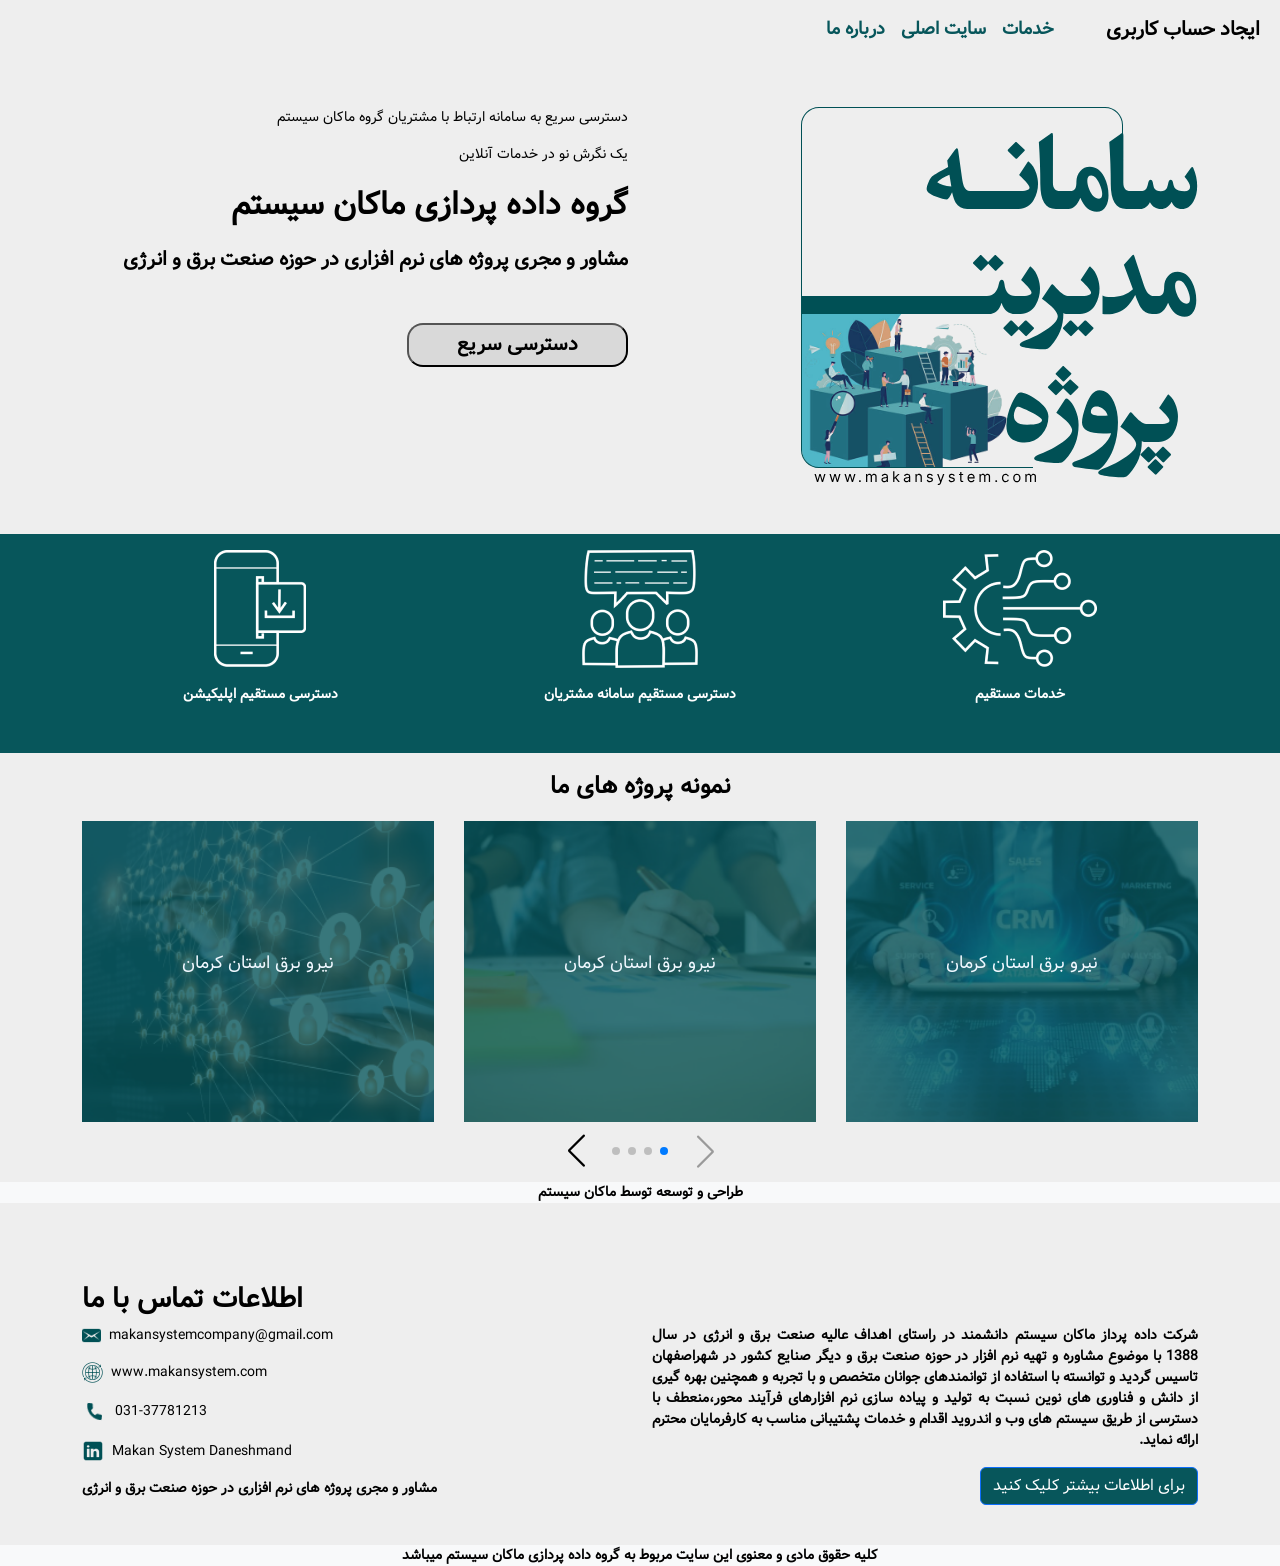
<file: index.html>
<!DOCTYPE html>
<html lang="en" dir="rtl">

<head>
  <meta charset="UTF-8">
  <meta http-equiv="X-UA-Compatible" content="IE=edge">
  <meta name="viewport" content="width=device-width, initial-scale=1.0">
  <title>Document</title>
  <link rel="stylesheet" href="./css/bootstrap.min.css">
  <link rel="stylesheet" href="./css/swiperCDN.css">
  <link rel="stylesheet" href="https://cdn.jsdelivr.net/npm/bootstrap-icons@1.10.5/font/bootstrap-icons.css">
  <link rel="stylesheet" href="./css/style.css">
</head>

<body>

  <header id="mian-btn-navbar">
    <nav class="navbar navbar-expand-lg ">
      <div class="container-fluid fw-bold">
        <a class="navbar-brand  p-1 me-sm-1" href="#" >ایجاد حساب کاربری</a>
        <button class="navbar-toggler" type="button" data-bs-toggle="collapse" data-bs-target="#navbarNav"
          aria-controls="navbarNav" aria-expanded="false" aria-label="Toggle navigation">
          <span class="navbar-toggler-icon"></span>
        </button>
        <div class="collapse navbar-collapse" id="navbarNav">
          <ul class="navbar-nav">
            <li class="nav-item">
              <a class="nav-link active fw-bold" style="color: #07565B; font-size: large" aria-current="page" href="#">خدمات</a>
            </li>
            <li class="nav-item">
              <a class="nav-link " style="color: #07565B; font-size: large;" href="#">سایت اصلی</a>
            </li>
            <li class="nav-item">
              <a class="nav-link" style="color: #07565B; font-size: large" href="#">درباره ما</a>
            </li>
          </ul>
        </div>
      </div>
    </nav>
  </header>

  <section>
    <div class="container pb-5 w-55">
      <div class="row">
        <div class="col-md-6">
          <div class="text-sm-center text-md-end">
            <img class="mt-5 img-fluid" src="./img/Group 2.svg" alt="">
          </div>
        </div>
        <div class="col-md-6 ">
          <div class="text-sm-center text-md-end mt-sm-3 mt-md-5">
            <p>دسترسی سریع به سامانه ارتباط با مشتریان گروه ماکان سیستم</p>
            <p>یک نگرش نو در خدمات آنلاین</p>
          </div>

          <div class="fw-bold text-sm-center text-md-end">
            <p class="fs-2">گروه داده پردازی ماکان سیستم</p>
            <p class="fs-5">مشاور و مجری پروژه های نرم افزاری در حوزه صنعت برق و انرژی</p>
          </div>

          <div class=" text-sm-center text-md-end mt-md-5 text-end ">
            <button class="fw-bold h5 rounded-4  px-5 py-2" style="background-color: #D9D9D9;">دسترسی سریع</button>
          </div>
        </div>
      </div>
    </div>
  </section>


  <section  style="background-color: #07565B;">
    <div class="container py-3 ">
      <div class="row ">
        <div class="col-md-4 mb-3 d-grid" style="justify-items: center;">
          <img src="./img/2 1.png" alt="">
          <span class="my-3 text-white fw-bold">خدمات مستقیم</span>
        </div>

        <div class="col-md-4 mb-3 d-grid" style="justify-items: center;">
          <img src="./img/2 2.png" alt="">
          <span class="my-3 text-white fw-bold">دسترسی مستقیم سامانه مشتریان</span>
        </div>

        <div class="col-md-4 mb-3 d-grid" style="justify-items: center;">
          <img src="./img/3 90099.png" alt="">
          <span class="my-3 text-white fw-bold">دسترسی مستقیم اپلیکیشن</span>
        </div>

      </div>
    </div>
  </section>

  <section>
    <div class="container">
      <div class="row">
        <div class="col-md-12">
          <p class="fw-bold fs-4 my-3 text-center">نمونه پروژه های ما</p>
          <div class="swiper mySwiper pb-5">
            <div class="swiper-wrapper" style="position: relative;">
              <div class="swiper-slide">
                <img src="./img/CRM-1135205042-700 1.png" style="background-color: #07565B;" alt="">
                <p style="position: absolute ; color: aliceblue;">نیرو برق استان کرمان</p>
              </div>
              <div class="swiper-slide">
                <img src="./img/5e5a17480e1706346d74a0fa_Sale-Plan-Bit 1.png" style="background-color: #07565B;" alt="">
                <p style="position: absolute ; color: aliceblue;">نیرو برق استان کرمان</p>
              </div>
              <div class="swiper-slide">
                <img src="./img/Customer-Information-System 1.png "style="background-color: #07565B;" alt="">
                <p style="position: absolute ; color: aliceblue;">نیرو برق استان کرمان</p>
              </div>
              <div class="swiper-slide">
                <img src="./img/CRM-1135205042-700 1.png" style="background-color: #07565B;" alt="">
                <p style="position: absolute ; color: aliceblue;">نیرو برق استان کرمان</p>
              </div>
              <div class="swiper-slide">
                <img src="./img/CRM-1135205042-700 1.png" style="background-color: #07565B;" alt="">
                <p style="position: absolute ; color: aliceblue;">نیرو برق استان کرمان</p>
              </div>
              <div class="swiper-slide">
                <img src="./img/CRM-1135205042-700 1.png" style="background-color: #07565B;" alt="">
                <p style="position: absolute ; color: aliceblue;">نیرو برق استان کرمان</p>
              </div>
            </div>
            <!-- Add these lines for the buttons -->
              <div class="swiper-button-next text-black "></div>
              <div class="swiper-button-prev text-black "></div>
              <!-- End of buttons -->
            <div class="swiper-pagination z-0"></div>
          </div>

        </div>
      </div>
    </div>
  </section>

  <div class="container-fluid  px-0 py-3 my-5 " >
    <span class="bg-light d-flex fw-bold mt-3" style="justify-content: center;">طراحی و توسعه توسط ماکان سیستم</span>
  </div>

  <section>
    <div class="container py-3">
      <div class="row">
        <h5 class="h1 fw-bold fs-3 text-sm-center text-md-start">اطلاعات تماس با ما</h5>

        <div class="col-md-6">
          <div>
            <p class="d-flex fw-bold" style="text-align: justify;">شرکت داده پرداز ماکان سیستم دانشمند در راستای اهداف
              عالیه صنعت برق و انرژی در
              سال 1388 با موضوع مشاوره و تهیه نرم افزار در حوزه صنعت برق و دیگر صنایع کشور در شهراصفهان تاسیس گردید و
              توانسته با استفاده از توانمندهای جوانان متخصص و با تجربه و همچنین بهره گیری از دانش و فناوری های نوین نسبت
              به تولید و پیاده سازی نرم افزارهای فرآیند محور،منعطف با دسترسی از طریق سیستم های وب و اندروید اقدام و
              خدمات پشتیبانی مناسب به کارفرمایان محترم ارائه نماید. </p>
          </div>

          <div class="mb-sm-4 text-sm-end mb-2">
            <button class="border-1 btn btn-outline-primary">برای اطلاعات بیشتر کلیک کنید</button>
          </div>
        </div>
        <div class="col-md-6 text-start ">
          <div>
            <p> makansystemcompany@gmail.com<img class="pe-2" src="./img/rwe.png" alt=""></p>
          </div>
          <div>
            <p> www.makansystem.com<img class="pe-2" src="./img/internet.png" alt=""></p>
          </div>
          <div>
            <p> 031-37781213<img class="pe-2" src="./img/phone.png" alt=""></p>
          </div>
          <div >
            <p> Makan System Daneshmand<img class="pe-2" src="./img/linkdin.png" alt=""></p>
          </div>
          <div class="text-sm-center text-md-start fw-bold">
            <p> مشاور و مجری پروژه های نرم افزاری در حوزه صنعت برق و انرژی</p>
          </div>
        </div>



      </div>
    </div>
  </section>

  <div class="container-fluid px-0 ">
    <span class="bg-light d-flex fw-bold justify-content-center align-items-center text-center "  >کلیه حقوق مادی و معنوی این سایت مربوط به گروه داده پردازی ماکان سیستم میباشد</span>
  </div>



</html>
<script src="./js/bootstrap.bundle.min.js"></script>
<script src="./js/swipperCDN.js"></script>
<script src="./js/swiper.js"></script>

</body>
</file>
<file: css/style.css>
@font-face {
    font-family: "Vazir";
    src: url(/vazir-font-v16.1.0/Vazir.eot);

    src: url(/vazir-font-v16.1.0/Vazir.woff2) format("woff2");
}



body {
    font-family: "Vazir" !important;
    position: relative;
    height: 100%;
}

body {
    background: #eee;
    font-family: system-ui, -apple-system, BlinkMacSystemFont, 'Segoe UI', Roboto, Oxygen, Ubuntu, Cantarell, 'Open Sans', 'Helvetica Neue', sans-serif;
    font-size: 14px;
    color: #000;
    margin: 0;
    padding: 0;
}

.swiper {
    width: 100%;
    height: 100%;
}

.swiper-slide {
    text-align: center;
    font-size: 18px;
    background: #fff;
    display: flex;
    justify-content: center;
    align-items: center;
}

.swiper-slide img {
    display: block;
    width: 100%;
    height: 100%;
    object-fit: cover;
}

.btn-outline-primary {
    background-color: #07565B !important;
    color: #ffffff;
}

@media  (min-width:1400px) {
 .swiper-button-prev:after, .swiper-rtl .swiper-button-next:after {
    content: 'prev' !important;
    position: absolute;
    top: 178px;
    left: 575px;
    font-size: 33px;
}
.swiper-button-next::after, .swiper-rtl .swiper-button-prev::after {
    content: "next" !important;
    position: absolute;
    left: -565px;
    top: 179px;
}   

}
@media screen and (max-width:1400px) {
    .swiper-button-prev:after, .swiper-rtl .swiper-button-next:after {
        content: 'prev' !important;
        position: absolute;
        top: 160px;
        left: 476px;
        font-size: 33px;
    }
    .swiper-button-next::after, .swiper-rtl .swiper-button-prev::after {
        content: "next" !important;
        position: absolute;
        left: -464px;
        top: 161px;
        font-size: 33px;
    }   
}

@media screen and (min-width:1000px) and (max-width:1200px) {
    .swiper-button-prev:after, .swiper-rtl .swiper-button-next:after {
        content: 'prev' !important;
        position: absolute;
        top: 140px;
        left: 378px;
        font-size: 33px;
    }
    .swiper-button-next::after, .swiper-rtl .swiper-button-prev::after {
        content: "next" !important;
        position: absolute;
        left: -368px;
        top: 142px;
        font-size: 33px;
    }       
}

@media screen and (min-width:800px) and (max-width:1000px) {
    .swiper-button-prev:after, .swiper-rtl .swiper-button-next:after {
        content: 'prev' !important;
        position: absolute;
        top: 113px;
        left: 261px;
        font-size: 33px;
    }
    .swiper-button-next::after, .swiper-rtl .swiper-button-prev::after {
        content: "next" !important;
        position: absolute;
        left: -257px;
        top: 115px;
        font-size: 33px;
    }       
}

@media screen and (max-width:800px) {
    .swiper-button-prev:after, .swiper-rtl .swiper-button-next:after {
        display: none;
    }
    .swiper-button-next::after, .swiper-rtl .swiper-button-prev::after {
        display: none;
    }     
}

/* @media screen and (max-width:800) {
    
} */
</file>
<file: css/swiperCDN.css>
/**
 * Swiper 9.4.1
 * Most modern mobile touch slider and framework with hardware accelerated transitions
 * https://swiperjs.com
 *
 * Copyright 2014-2023 Vladimir Kharlampidi
 *
 * Released under the MIT License
 *
 * Released on: June 13, 2023
 */

 @font-face{font-family:swiper-icons;src:url('data:application/font-woff;charset=utf-8;base64, [base64]//wADZ2x5ZgAAAywAAADMAAAD2MHtryVoZWFkAAABbAAAADAAAAA2E2+eoWhoZWEAAAGcAAAAHwAAACQC9gDzaG10eAAAAigAAAAZAAAArgJkABFsb2NhAAAC0AAAAFoAAABaFQAUGG1heHAAAAG8AAAAHwAAACAAcABAbmFtZQAAA/gAAAE5AAACXvFdBwlwb3N0AAAFNAAAAGIAAACE5s74hXjaY2BkYGAAYpf5Hu/j+W2+MnAzMYDAzaX6QjD6/4//Bxj5GA8AuRwMYGkAPywL13jaY2BkYGA88P8Agx4j+/8fQDYfA1AEBWgDAIB2BOoAeNpjYGRgYNBh4GdgYgABEMnIABJzYNADCQAACWgAsQB42mNgYfzCOIGBlYGB0YcxjYGBwR1Kf2WQZGhhYGBiYGVmgAFGBiQQkOaawtDAoMBQxXjg/wEGPcYDDA4wNUA2CCgwsAAAO4EL6gAAeNpj2M0gyAACqxgGNWBkZ2D4/wMA+xkDdgAAAHjaY2BgYGaAYBkGRgYQiAHyGMF8FgYHIM3DwMHABGQrMOgyWDLEM1T9/w8UBfEMgLzE////P/5//f/V/xv+r4eaAAeMbAxwIUYmIMHEgKYAYjUcsDAwsLKxc3BycfPw8jEQA/[base64]/uznmfPFBNODM2K7MTQ45YEAZqGP81AmGGcF3iPqOop0r1SPTaTbVkfUe4HXj97wYE+yNwWYxwWu4v1ugWHgo3S1XdZEVqWM7ET0cfnLGxWfkgR42o2PvWrDMBSFj/IHLaF0zKjRgdiVMwScNRAoWUoH78Y2icB/yIY09An6AH2Bdu/UB+yxopYshQiEvnvu0dURgDt8QeC8PDw7Fpji3fEA4z/PEJ6YOB5hKh4dj3EvXhxPqH/SKUY3rJ7srZ4FZnh1PMAtPhwP6fl2PMJMPDgeQ4rY8YT6Gzao0eAEA409DuggmTnFnOcSCiEiLMgxCiTI6Cq5DZUd3Qmp10vO0LaLTd2cjN4fOumlc7lUYbSQcZFkutRG7g6JKZKy0RmdLY680CDnEJ+UMkpFFe1RN7nxdVpXrC4aTtnaurOnYercZg2YVmLN/d/gczfEimrE/fs/bOuq29Zmn8tloORaXgZgGa78yO9/cnXm2BpaGvq25Dv9S4E9+5SIc9PqupJKhYFSSl47+Qcr1mYNAAAAeNptw0cKwkAAAMDZJA8Q7OUJvkLsPfZ6zFVERPy8qHh2YER+3i/BP83vIBLLySsoKimrqKqpa2hp6+jq6RsYGhmbmJqZSy0sraxtbO3sHRydnEMU4uR6yx7JJXveP7WrDycAAAAAAAH//wACeNpjYGRgYOABYhkgZgJCZgZNBkYGLQZtIJsFLMYAAAw3ALgAeNolizEKgDAQBCchRbC2sFER0YD6qVQiBCv/H9ezGI6Z5XBAw8CBK/m5iQQVauVbXLnOrMZv2oLdKFa8Pjuru2hJzGabmOSLzNMzvutpB3N42mNgZGBg4GKQYzBhYMxJLMlj4GBgAYow/P/PAJJhLM6sSoWKfWCAAwDAjgbRAAB42mNgYGBkAIIbCZo5IPrmUn0hGA0AO8EFTQAA');font-weight:400;font-style:normal}:root{--swiper-theme-color:#007aff}.swiper,swiper-container{margin-left:auto;margin-right:auto;position:relative;overflow:hidden;list-style:none;padding:0;z-index:1;display:block}.swiper-vertical>.swiper-wrapper{flex-direction:column}.swiper-wrapper{position:relative;width:100%;height:100%;z-index:1;display:flex;transition-property:transform;transition-timing-function:var(--swiper-wrapper-transition-timing-function,initial);box-sizing:content-box}.swiper-android .swiper-slide,.swiper-wrapper{transform:translate3d(0px,0,0)}.swiper-horizontal{touch-action:pan-y}.swiper-vertical{touch-action:pan-x}.swiper-slide,swiper-slide{flex-shrink:0;width:100%;height:100%;position:relative;transition-property:transform;display:block}.swiper-slide-invisible-blank{visibility:hidden}.swiper-autoheight,.swiper-autoheight .swiper-slide{height:auto}.swiper-autoheight .swiper-wrapper{align-items:flex-start;transition-property:transform,height}.swiper-backface-hidden .swiper-slide{transform:translateZ(0);-webkit-backface-visibility:hidden;backface-visibility:hidden}.swiper-3d.swiper-css-mode .swiper-wrapper{perspective:1200px}.swiper-3d .swiper-wrapper{transform-style:preserve-3d}.swiper-3d{perspective:1200px}.swiper-3d .swiper-cube-shadow,.swiper-3d .swiper-slide,.swiper-3d .swiper-slide-shadow,.swiper-3d .swiper-slide-shadow-bottom,.swiper-3d .swiper-slide-shadow-left,.swiper-3d .swiper-slide-shadow-right,.swiper-3d .swiper-slide-shadow-top{transform-style:preserve-3d}.swiper-3d .swiper-slide-shadow,.swiper-3d .swiper-slide-shadow-bottom,.swiper-3d .swiper-slide-shadow-left,.swiper-3d .swiper-slide-shadow-right,.swiper-3d .swiper-slide-shadow-top{position:absolute;left:0;top:0;width:100%;height:100%;pointer-events:none;z-index:10}.swiper-3d .swiper-slide-shadow{background:rgba(0,0,0,.15)}.swiper-3d .swiper-slide-shadow-left{background-image:linear-gradient(to left,rgba(0,0,0,.5),rgba(0,0,0,0))}.swiper-3d .swiper-slide-shadow-right{background-image:linear-gradient(to right,rgba(0,0,0,.5),rgba(0,0,0,0))}.swiper-3d .swiper-slide-shadow-top{background-image:linear-gradient(to top,rgba(0,0,0,.5),rgba(0,0,0,0))}.swiper-3d .swiper-slide-shadow-bottom{background-image:linear-gradient(to bottom,rgba(0,0,0,.5),rgba(0,0,0,0))}.swiper-css-mode>.swiper-wrapper{overflow:auto;scrollbar-width:none;-ms-overflow-style:none}.swiper-css-mode>.swiper-wrapper::-webkit-scrollbar{display:none}.swiper-css-mode>.swiper-wrapper>.swiper-slide{scroll-snap-align:start start}.swiper-horizontal.swiper-css-mode>.swiper-wrapper{scroll-snap-type:x mandatory}.swiper-vertical.swiper-css-mode>.swiper-wrapper{scroll-snap-type:y mandatory}.swiper-css-mode.swiper-free-mode>.swiper-wrapper{scroll-snap-type:none}.swiper-css-mode.swiper-free-mode>.swiper-wrapper>.swiper-slide{scroll-snap-align:none}.swiper-centered>.swiper-wrapper::before{content:'';flex-shrink:0;order:9999}.swiper-centered>.swiper-wrapper>.swiper-slide{scroll-snap-align:center center;scroll-snap-stop:always}.swiper-centered.swiper-horizontal>.swiper-wrapper>.swiper-slide:first-child{margin-inline-start:var(--swiper-centered-offset-before)}.swiper-centered.swiper-horizontal>.swiper-wrapper::before{height:100%;min-height:1px;width:var(--swiper-centered-offset-after)}.swiper-centered.swiper-vertical>.swiper-wrapper>.swiper-slide:first-child{margin-block-start:var(--swiper-centered-offset-before)}.swiper-centered.swiper-vertical>.swiper-wrapper::before{width:100%;min-width:1px;height:var(--swiper-centered-offset-after)}.swiper-lazy-preloader{width:42px;height:42px;position:absolute;left:50%;top:50%;margin-left:-21px;margin-top:-21px;z-index:10;transform-origin:50%;box-sizing:border-box;border:4px solid var(--swiper-preloader-color,var(--swiper-theme-color));border-radius:50%;border-top-color:transparent}.swiper-watch-progress .swiper-slide-visible .swiper-lazy-preloader,.swiper:not(.swiper-watch-progress) .swiper-lazy-preloader,swiper-container:not(.swiper-watch-progress) .swiper-lazy-preloader{animation:swiper-preloader-spin 1s infinite linear}.swiper-lazy-preloader-white{--swiper-preloader-color:#fff}.swiper-lazy-preloader-black{--swiper-preloader-color:#000}@keyframes swiper-preloader-spin{0%{transform:rotate(0deg)}100%{transform:rotate(360deg)}}.swiper-virtual .swiper-slide{-webkit-backface-visibility:hidden;transform:translateZ(0)}.swiper-virtual.swiper-css-mode .swiper-wrapper::after{content:'';position:absolute;left:0;top:0;pointer-events:none}.swiper-virtual.swiper-css-mode.swiper-horizontal .swiper-wrapper::after{height:1px;width:var(--swiper-virtual-size)}.swiper-virtual.swiper-css-mode.swiper-vertical .swiper-wrapper::after{width:1px;height:var(--swiper-virtual-size)}:root{--swiper-navigation-size:44px}.swiper-button-next,.swiper-button-prev{position:absolute;top:var(--swiper-navigation-top-offset,50%);width:calc(var(--swiper-navigation-size)/ 44 * 27);height:var(--swiper-navigation-size);margin-top:calc(0px - (var(--swiper-navigation-size)/ 2));z-index:10;cursor:pointer;display:flex;align-items:center;justify-content:center;color:var(--swiper-navigation-color,var(--swiper-theme-color))}.swiper-button-next.swiper-button-disabled,.swiper-button-prev.swiper-button-disabled{opacity:.35;cursor:auto;pointer-events:none}.swiper-button-next.swiper-button-hidden,.swiper-button-prev.swiper-button-hidden{opacity:0;cursor:auto;pointer-events:none}.swiper-navigation-disabled .swiper-button-next,.swiper-navigation-disabled .swiper-button-prev{display:none!important}.swiper-button-next:after,.swiper-button-prev:after{font-family:swiper-icons;font-size:var(--swiper-navigation-size);text-transform:none!important;letter-spacing:0;font-variant:initial;line-height:1}.swiper-button-prev,.swiper-rtl .swiper-button-next{left:var(--swiper-navigation-sides-offset,10px);right:auto}.swiper-button-prev:after,.swiper-rtl .swiper-button-next:after{content:'prev'}.swiper-button-next,.swiper-rtl .swiper-button-prev{right:var(--swiper-navigation-sides-offset,10px);left:auto}.swiper-button-next:after,.swiper-rtl .swiper-button-prev:after{content:'next'}.swiper-button-lock{display:none}.swiper-pagination{position:absolute;text-align:center;transition:.3s opacity;transform:translate3d(0,0,0);z-index:10}.swiper-pagination.swiper-pagination-hidden{opacity:0}.swiper-pagination-disabled>.swiper-pagination,.swiper-pagination.swiper-pagination-disabled{display:none!important}.swiper-horizontal>.swiper-pagination-bullets,.swiper-pagination-bullets.swiper-pagination-horizontal,.swiper-pagination-custom,.swiper-pagination-fraction{bottom:var(--swiper-pagination-bottom,8px);top:var(--swiper-pagination-top,auto);left:0;width:100%}.swiper-pagination-bullets-dynamic{overflow:hidden;font-size:0}.swiper-pagination-bullets-dynamic .swiper-pagination-bullet{transform:scale(.33);position:relative}.swiper-pagination-bullets-dynamic .swiper-pagination-bullet-active{transform:scale(1)}.swiper-pagination-bullets-dynamic .swiper-pagination-bullet-active-main{transform:scale(1)}.swiper-pagination-bullets-dynamic .swiper-pagination-bullet-active-prev{transform:scale(.66)}.swiper-pagination-bullets-dynamic .swiper-pagination-bullet-active-prev-prev{transform:scale(.33)}.swiper-pagination-bullets-dynamic .swiper-pagination-bullet-active-next{transform:scale(.66)}.swiper-pagination-bullets-dynamic .swiper-pagination-bullet-active-next-next{transform:scale(.33)}.swiper-pagination-bullet{width:var(--swiper-pagination-bullet-width,var(--swiper-pagination-bullet-size,8px));height:var(--swiper-pagination-bullet-height,var(--swiper-pagination-bullet-size,8px));display:inline-block;border-radius:var(--swiper-pagination-bullet-border-radius,50%);background:var(--swiper-pagination-bullet-inactive-color,#000);opacity:var(--swiper-pagination-bullet-inactive-opacity, .2)}button.swiper-pagination-bullet{border:none;margin:0;padding:0;box-shadow:none;-webkit-appearance:none;appearance:none}.swiper-pagination-clickable .swiper-pagination-bullet{cursor:pointer}.swiper-pagination-bullet:only-child{display:none!important}.swiper-pagination-bullet-active{opacity:var(--swiper-pagination-bullet-opacity, 1);background:var(--swiper-pagination-color,var(--swiper-theme-color))}.swiper-pagination-vertical.swiper-pagination-bullets,.swiper-vertical>.swiper-pagination-bullets{right:var(--swiper-pagination-right,8px);left:var(--swiper-pagination-left,auto);top:50%;transform:translate3d(0px,-50%,0)}.swiper-pagination-vertical.swiper-pagination-bullets .swiper-pagination-bullet,.swiper-vertical>.swiper-pagination-bullets .swiper-pagination-bullet{margin:var(--swiper-pagination-bullet-vertical-gap,6px) 0;display:block}.swiper-pagination-vertical.swiper-pagination-bullets.swiper-pagination-bullets-dynamic,.swiper-vertical>.swiper-pagination-bullets.swiper-pagination-bullets-dynamic{top:50%;transform:translateY(-50%);width:8px}.swiper-pagination-vertical.swiper-pagination-bullets.swiper-pagination-bullets-dynamic .swiper-pagination-bullet,.swiper-vertical>.swiper-pagination-bullets.swiper-pagination-bullets-dynamic .swiper-pagination-bullet{display:inline-block;transition:.2s transform,.2s top}.swiper-horizontal>.swiper-pagination-bullets .swiper-pagination-bullet,.swiper-pagination-horizontal.swiper-pagination-bullets .swiper-pagination-bullet{margin:0 var(--swiper-pagination-bullet-horizontal-gap,4px)}.swiper-horizontal>.swiper-pagination-bullets.swiper-pagination-bullets-dynamic,.swiper-pagination-horizontal.swiper-pagination-bullets.swiper-pagination-bullets-dynamic{left:50%;transform:translateX(-50%);white-space:nowrap}.swiper-horizontal>.swiper-pagination-bullets.swiper-pagination-bullets-dynamic .swiper-pagination-bullet,.swiper-pagination-horizontal.swiper-pagination-bullets.swiper-pagination-bullets-dynamic .swiper-pagination-bullet{transition:.2s transform,.2s left}.swiper-horizontal.swiper-rtl>.swiper-pagination-bullets-dynamic .swiper-pagination-bullet,:host(.swiper-horizontal.swiper-rtl) .swiper-pagination-bullets-dynamic .swiper-pagination-bullet{transition:.2s transform,.2s right}.swiper-pagination-fraction{color:var(--swiper-pagination-fraction-color,inherit)}.swiper-pagination-progressbar{background:var(--swiper-pagination-progressbar-bg-color,rgba(0,0,0,.25));position:absolute}.swiper-pagination-progressbar .swiper-pagination-progressbar-fill{background:var(--swiper-pagination-color,var(--swiper-theme-color));position:absolute;left:0;top:0;width:100%;height:100%;transform:scale(0);transform-origin:left top}.swiper-rtl .swiper-pagination-progressbar .swiper-pagination-progressbar-fill{transform-origin:right top}.swiper-horizontal>.swiper-pagination-progressbar,.swiper-pagination-progressbar.swiper-pagination-horizontal,.swiper-pagination-progressbar.swiper-pagination-vertical.swiper-pagination-progressbar-opposite,.swiper-vertical>.swiper-pagination-progressbar.swiper-pagination-progressbar-opposite{width:100%;height:var(--swiper-pagination-progressbar-size,4px);left:0;top:0}.swiper-horizontal>.swiper-pagination-progressbar.swiper-pagination-progressbar-opposite,.swiper-pagination-progressbar.swiper-pagination-horizontal.swiper-pagination-progressbar-opposite,.swiper-pagination-progressbar.swiper-pagination-vertical,.swiper-vertical>.swiper-pagination-progressbar{width:var(--swiper-pagination-progressbar-size,4px);height:100%;left:0;top:0}.swiper-pagination-lock{display:none}.swiper-scrollbar{border-radius:var(--swiper-scrollbar-border-radius,10px);position:relative;-ms-touch-action:none;background:var(--swiper-scrollbar-bg-color,rgba(0,0,0,.1))}.swiper-scrollbar-disabled>.swiper-scrollbar,.swiper-scrollbar.swiper-scrollbar-disabled{display:none!important}.swiper-horizontal>.swiper-scrollbar,.swiper-scrollbar.swiper-scrollbar-horizontal{position:absolute;left:var(--swiper-scrollbar-sides-offset,1%);bottom:var(--swiper-scrollbar-bottom,4px);top:var(--swiper-scrollbar-top,auto);z-index:50;height:var(--swiper-scrollbar-size,4px);width:calc(100% - 2 * var(--swiper-scrollbar-sides-offset,1%))}.swiper-scrollbar.swiper-scrollbar-vertical,.swiper-vertical>.swiper-scrollbar{position:absolute;left:var(--swiper-scrollbar-left,auto);right:var(--swiper-scrollbar-right,4px);top:var(--swiper-scrollbar-sides-offset,1%);z-index:50;width:var(--swiper-scrollbar-size,4px);height:calc(100% - 2 * var(--swiper-scrollbar-sides-offset,1%))}.swiper-scrollbar-drag{height:100%;width:100%;position:relative;background:var(--swiper-scrollbar-drag-bg-color,rgba(0,0,0,.5));border-radius:var(--swiper-scrollbar-border-radius,10px);left:0;top:0}.swiper-scrollbar-cursor-drag{cursor:move}.swiper-scrollbar-lock{display:none}.swiper-zoom-container{width:100%;height:100%;display:flex;justify-content:center;align-items:center;text-align:center}.swiper-zoom-container>canvas,.swiper-zoom-container>img,.swiper-zoom-container>svg{max-width:100%;max-height:100%;object-fit:contain}.swiper-slide-zoomed{cursor:move;touch-action:none}.swiper .swiper-notification,swiper-container .swiper-notification{position:absolute;left:0;top:0;pointer-events:none;opacity:0;z-index:-1000}.swiper-free-mode>.swiper-wrapper{transition-timing-function:ease-out;margin:0 auto}.swiper-grid>.swiper-wrapper{flex-wrap:wrap}.swiper-grid-column>.swiper-wrapper{flex-wrap:wrap;flex-direction:column}.swiper-fade.swiper-free-mode .swiper-slide{transition-timing-function:ease-out}.swiper-fade .swiper-slide{pointer-events:none;transition-property:opacity}.swiper-fade .swiper-slide .swiper-slide{pointer-events:none}.swiper-fade .swiper-slide-active,.swiper-fade .swiper-slide-active .swiper-slide-active{pointer-events:auto}.swiper-cube{overflow:visible}.swiper-cube .swiper-slide{pointer-events:none;-webkit-backface-visibility:hidden;backface-visibility:hidden;z-index:1;visibility:hidden;transform-origin:0 0;width:100%;height:100%}.swiper-cube .swiper-slide .swiper-slide{pointer-events:none}.swiper-cube.swiper-rtl .swiper-slide{transform-origin:100% 0}.swiper-cube .swiper-slide-active,.swiper-cube .swiper-slide-active .swiper-slide-active{pointer-events:auto}.swiper-cube .swiper-slide-active,.swiper-cube .swiper-slide-next,.swiper-cube .swiper-slide-next+.swiper-slide,.swiper-cube .swiper-slide-prev{pointer-events:auto;visibility:visible}.swiper-cube .swiper-slide-shadow-bottom,.swiper-cube .swiper-slide-shadow-left,.swiper-cube .swiper-slide-shadow-right,.swiper-cube .swiper-slide-shadow-top{z-index:0;-webkit-backface-visibility:hidden;backface-visibility:hidden}.swiper-cube .swiper-cube-shadow{position:absolute;left:0;bottom:0px;width:100%;height:100%;opacity:.6;z-index:0}.swiper-cube .swiper-cube-shadow:before{content:'';background:#000;position:absolute;left:0;top:0;bottom:0;right:0;filter:blur(50px)}.swiper-flip{overflow:visible}.swiper-flip .swiper-slide{pointer-events:none;-webkit-backface-visibility:hidden;backface-visibility:hidden;z-index:1}.swiper-flip .swiper-slide .swiper-slide{pointer-events:none}.swiper-flip .swiper-slide-active,.swiper-flip .swiper-slide-active .swiper-slide-active{pointer-events:auto}.swiper-flip .swiper-slide-shadow-bottom,.swiper-flip .swiper-slide-shadow-left,.swiper-flip .swiper-slide-shadow-right,.swiper-flip .swiper-slide-shadow-top{z-index:0;-webkit-backface-visibility:hidden;backface-visibility:hidden}.swiper-creative .swiper-slide{-webkit-backface-visibility:hidden;backface-visibility:hidden;overflow:hidden;transition-property:transform,opacity,height}.swiper-cards{overflow:visible}.swiper-cards .swiper-slide{transform-origin:center bottom;-webkit-backface-visibility:hidden;backface-visibility:hidden;overflow:hidden}
</file>
